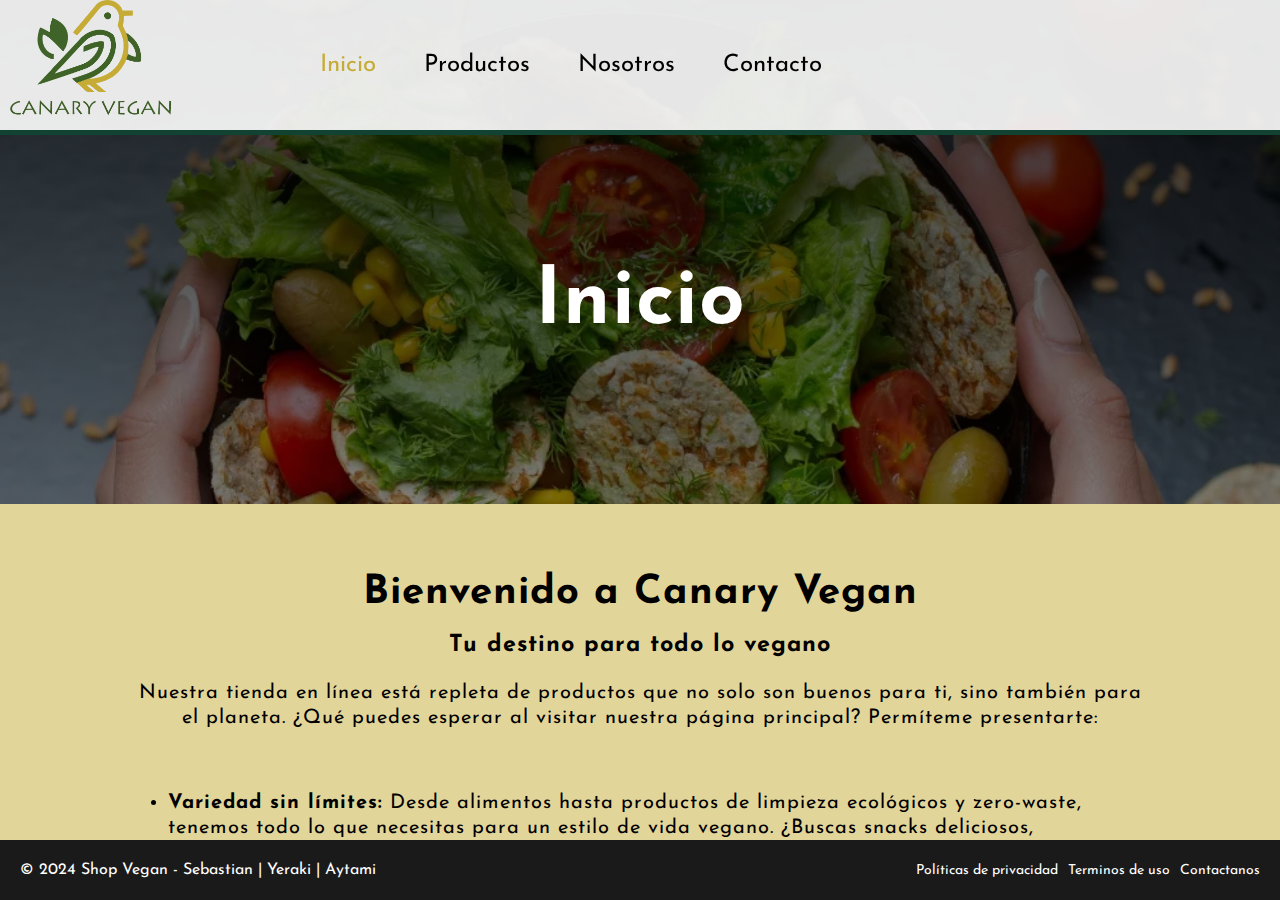
<file: index.html>
<!DOCTYPE html>
<html lang="en">

<head>
    <meta charset="UTF-8">
    <meta http-equiv="X-UA-Compatible" content="IE=edge">
    <meta name="viewport" content="width=device-width, initial-scale=1.0">
    <link rel="stylesheet" href="https://cdnjs.cloudflare.com/ajax/libs/font-awesome/4.7.0/css/font-awesome.min.css">

    <!-- CSS -->
    <link rel="stylesheet" href="./style/index.css">
    <!-- SCRIPT -->
    <script defer src="./src/index.js"></script>

    <title>Vegan Shop</title>


</head>

<body>
    <header>
        <div id="logo">
            <img src="./assets/header/logo.png" alt="logo">
            <!-- <img src="./assets/header/logo.webp" alt="logo"> -->
        </div>

        <div id="menu">
            <ul>
                <li><a href="./pages/home/home.html" target="iframe-content" class="enlace-activo">Inicio</a></li>
                <li><a href="./pages/shop/shop.html" target="iframe-content" id="productos">Productos</a></li>
                <li><a href="./pages/about/about.html" target="iframe-content">Nosotros</a></li>
                <li><a href="./pages/contact/contact.html" target="iframe-content">Contacto</a></li>
            </ul>
        </div>

        <div id="carro-compra">
            <span>0</span>
            <i class="fa fa-shopping-basket" aria-hidden="true"></i>
        </div>
    </header>

    <main>
        <section class="container">

            <!-- En esta parte utilizaremos iframe-->
            <iframe src="./pages/home/home.html" name="iframe-content" frameborder="0" height="100%" width="100%" title="Content"></iframe>

            <!-- 
            <div class="banner-principal">
                <h1>Inicio</h1>
            </div>
            <div class="content">
                <div class="descripcion">
                    <p>Lorem ipsum dolor sit amet consectetur adipisicing elit. Odit aliquid eveniet repellat odio adipisci laudantium molestiae earum, amet iste. Eum accusamus suscipit ullam reiciendis culpa, dolore, aspernatur iusto ea illo non itaque error neque tempore mollitia cupiditate tempora laudantium excepturi molestias maxime recusandae commodi ipsam hic nobis. At, aliquid maiores!</p>
                </div>
                <div class="list-products">
                    <div class="card-producto">
                        <div class="img-card-producto">
                            <img src="./assets/main/banner4.png" alt="">
                        </div>
                        <div class="info-card-producto">
                            <h3>Nombre producto</h3>
                            <p>Descripción</p>
                            
                        </div>
                        <div class="footer-card-producto">
                            <a href="">Ver más</a>
                        </div>
                    </div>
                    <div class="card-producto">
                        <div class="img-card-producto">
                            <img src="./assets/main/banner4.png" alt="">
                        </div>
                        <div class="info-card-producto">
                            <h3>Nombre producto</h3>
                            <p>Descripción</p>
                            
                        </div>
                        <div class="footer-card-producto">
                            <a href="">Ver más</a>
                        </div>
                    </div>
                    <div class="card-producto">
                        <div class="img-card-producto">
                            <img src="./assets/main/banner4.png" alt="">
                        </div>
                        <div class="info-card-producto">
                            <h3>Nombre producto</h3>
                            <p>Descripción</p>
                            
                        </div>
                        <div class="footer-card-producto">
                            <a href="">Ver más</a>
                        </div>
                    </div>
                    <div class="card-producto">
                        <div class="img-card-producto">
                            <img src="./assets/main/banner4.png" alt="">
                        </div>
                        <div class="info-card-producto">
                            <h3>Nombre producto</h3>
                            <p>Descripción</p>
                            
                        </div>
                        <div class="footer-card-producto">
                            <a href="">Ver más</a>
                        </div>
                    </div>
                    <div class="card-producto">
                        <div class="img-card-producto">
                            <img src="./assets/main/banner4.png" alt="">
                        </div>
                        <div class="info-card-producto">
                            <h3>Nombre producto</h3>
                            <p>Descripción</p>
                            
                        </div>
                        <div class="footer-card-producto">
                            <a href="">Ver más</a>
                        </div>
                    </div>
                </div>
            </div>
            <div class="banner-end">

            </div>
            -->
        </section>
    </main>
    <footer>
        <p>© 2024 Shop Vegan - <a href="https://github.com/naydy">Sebastian</a> | <a href="https://github.com/yeraki">Yeraki</a> | <a href="https://github.com/AytamiEugRod">Aytami</a></p>
        <div class="links">
            <a href="">Políticas de privacidad</a>
            <a href="">Terminos de uso</a>
            <a href="">Contactanos</a>
        </div>
    </footer>
</body>

</html>
</file>
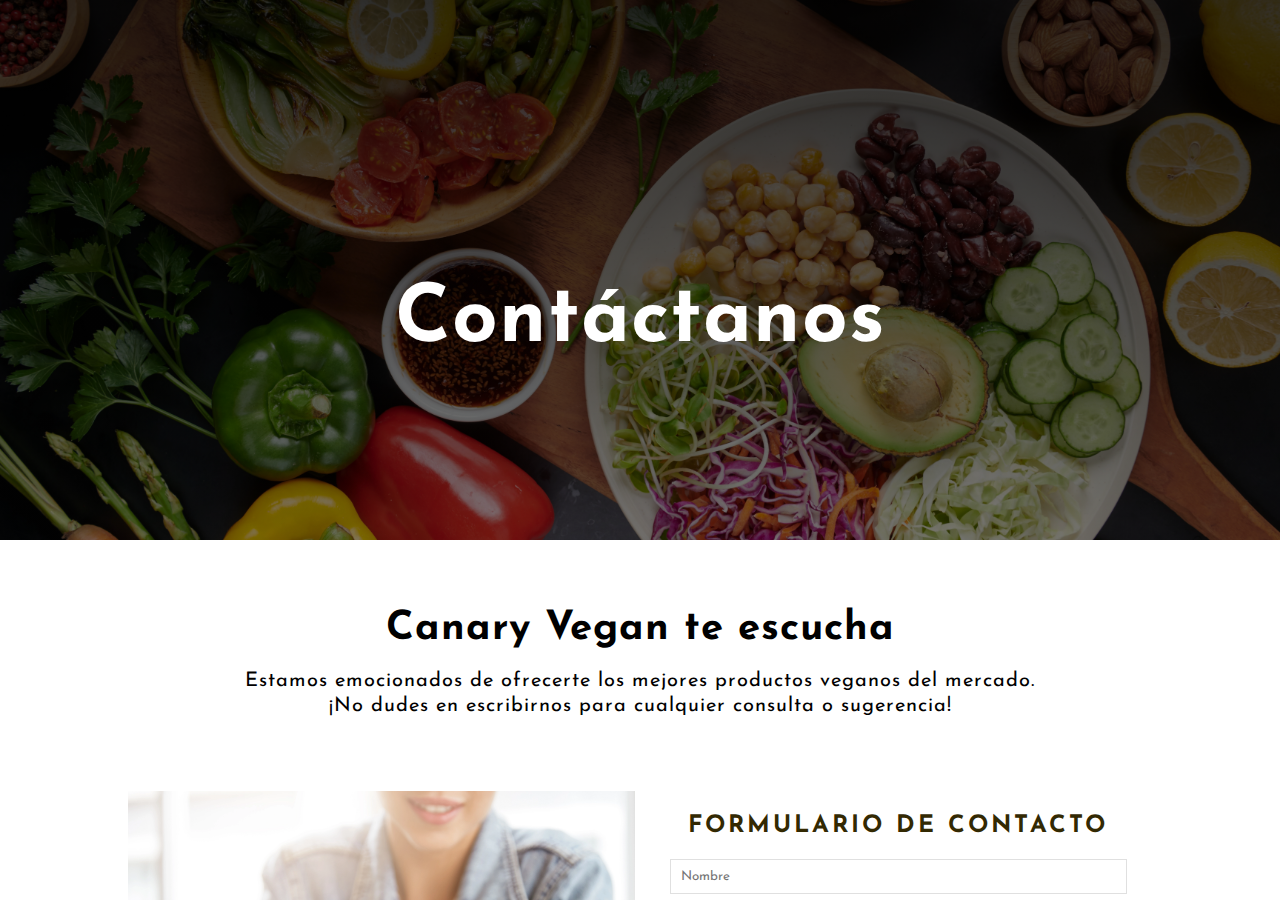
<file: pages/contact/contact.html>
<!DOCTYPE html>
<html lang="en">

<head>
    <meta charset="UTF-8">
    <meta name="viewport" content="width=device-width, initial-scale=1.0">
    <title>Document</title>

    <link rel="stylesheet" href="/style/contact/contact.css">
    <link rel="stylesheet" href="https://cdnjs.cloudflare.com/ajax/libs/font-awesome/4.7.0/css/font-awesome.min.css">
    <script defer src="/src/contact.js"></script>
    <script src="/src/index.js"></script>
</head>

<body>
    <div id="box">

        <div class="banner-principal">
            <h1>Contáctanos</h1>
        </div>
        <div class="content">

            <div class="descripcion">
                <h1 class="animate pop">Canary Vegan te escucha</h1>
                <p class="animate pop delay-1">Estamos emocionados de ofrecerte los mejores productos veganos del mercado. </p>
                <p class="animate pop delay-1">¡No dudes en escribirnos para cualquier consulta o sugerencia!</p>
            </div>
           
            <div class="form-Contact">
                <div class="img-contact">
                    <img class="image" src="/assets/contact/contacto1.webp" alt="">
                </div>
            <div class="wrapper">
                <h2>Formulario de Contacto</h2>
                <div id="error_message">
            
                </div>
                <form action="" id="myform" onsubmit="return validate();">
                    <div class="input_field">
                        <input type="text" placeholder="Nombre" id="name">
                    </div>
                    <div class="input_field">
                        <!-- <input type="text" placeholder="Subject" id="subject"> -->
                        <select id="motivo">
                            <option value="info" selected=true>Información de productos</option>
                            <option value="pedido">Incidencia con pedido</option>
                            <option value="factura">Incidencia con factura</option>
                            <option value="otro">Otro tipo de incidencia</option>
                        </select>
                    </div>
                    <div class="input_field">
                        <input type="text" placeholder="Teléfono" id="phone">
                    </div>
                    <div class="input_field">
                        <input type="text" placeholder="Email" id="email">
                    </div>
                    <div class="input_field">
                        <textarea placeholder="Mensaje" id="message"></textarea>
                    </div>
                    <div class="btn">
                        <input type="submit">
                    </div>
                </form>
            </div>
            </div>
            
        </div>
        <div class="banner-end">
            <div id="ubicacion-mapa">
                <iframe src="https://www.google.com/maps/embed?pb=!1m18!1m12!1m3!1d1511.9854477020538!2d-73.999057!3d40.71865719999999!2m3!1f0!2f0!3f0!3m2!1i1024!2i768!4f13.1!3m3!1m2!1s0x89c25989c2eefc67%3A0x82c42cfab57cda11!2sLily&#39;s%20Vegan%20Pantry!5e0!3m2!1ses!2ses!4v1710194930229!5m2!1ses!2ses" 
                width="100%" height="100%" style="border:0;" allowfullscreen="" loading="lazy" referrerpolicy="no-referrer-when-downgrade"></iframe>
            </div>
            <div id="redes-sociales">
                <a href="https://www.instagram.com/"><i class="fa fa-instagram" aria-hidden="true"></i> Instagram</a>
                <a href="https://twitter.com/?lang=es"><i class="fa fa-twitter" aria-hidden="true"></i> Twiter</a>
                <a href="https://www.facebook.com/?locale=es_ES"><i class="fa fa-facebook" aria-hidden="true"></i> Facebook</a>
            </div>
        </div>

    </div>
</body>

</html>
</file>
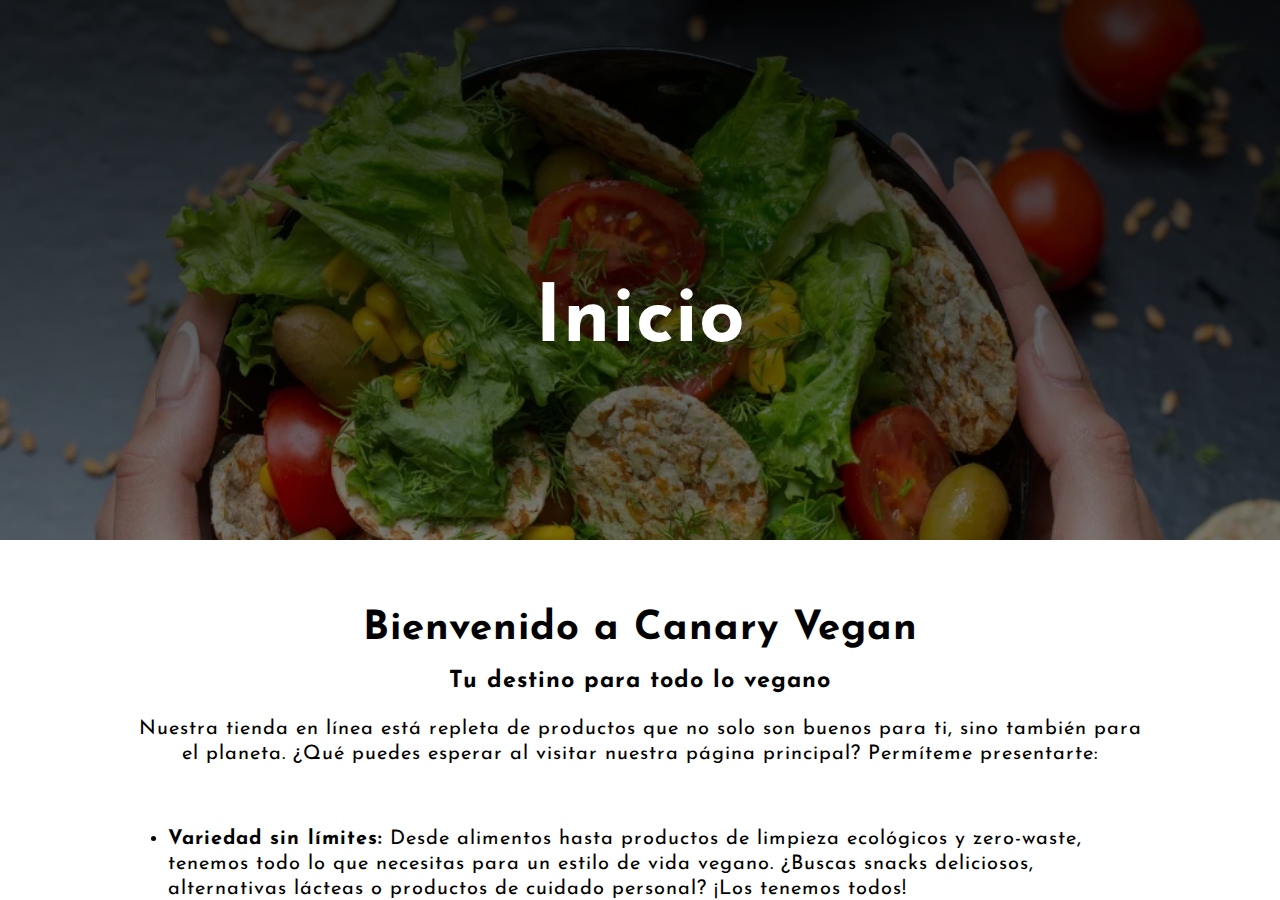
<file: pages/home/home.html>
<!DOCTYPE html>
<html lang="en">
<head>
    <meta charset="UTF-8">
    <meta name="viewport" content="width=device-width, initial-scale=1.0">
    <link rel="stylesheet" href="/style/home/home.css">
    <link rel="stylesheet" href="https://cdnjs.cloudflare.com/ajax/libs/font-awesome/4.7.0/css/font-awesome.min.css">
    <title>Inicio</title>
</head>
<body>
    <div id="home">

        <div class="banner-principal">
            <h1>Inicio</h1>
        </div>
        <div class="content">
            <div class="descripcion">
                <h1 class="animate pop">Bienvenido a Canary Vegan</h1>
                <h3 class="animate pop delay-1">Tu destino para todo lo vegano</h3>
                <p class="animate pop delay-2">Nuestra tienda en línea está repleta de productos que no solo son buenos para ti, sino también para el planeta. ¿Qué puedes esperar al visitar nuestra página principal? Permíteme presentarte:</p>
                <ul class="animate pop delay-2">
                    <li><strong>Variedad sin límites:</strong> Desde alimentos hasta productos de limpieza ecológicos y zero-waste, tenemos todo lo que necesitas para un estilo de vida vegano. ¿Buscas snacks deliciosos, alternativas lácteas o productos de cuidado personal? ¡Los tenemos todos!</li>
                    <li><strong>Precios asequibles:</strong> En <strong>Canary Vegan</strong>, creemos que la alimentación vegana no debería ser costosa. Por eso, ofrecemos productos a precios accesibles. Además, si gastas más de 89€, el envío estándar es gratis.</li>
                    <li><strong>Calidad garantizada:</strong> Seleccionamos cuidadosamente nuestros productos para asegurarnos de que cumplan con los estándares más altos. Desde vinos y quesos hasta chocolates y aceites, solo encontrarás lo mejor en nuestra tienda.</li>
                    <li><strong>Regalos por tu compra:</strong> ¿Quién no ama un regalo? Por cada compra, te llevas un obsequio. ¡Así que adelante, llena tu carrito y descubre el mundo vegano con nosotros!</li>
                    <li><strong>Atención al cliente excepcional:</strong> Nuestro equipo está aquí para ayudarte. Ya sea por teléfono o correo electrónico, estamos listos para resolver tus dudas y hacerte sentir bienvenido.</li>
                </ul>
                <p class="animate pop delay-2">Así que, ¿qué esperas? Explora <strong>Canary Vegan</strong>, encuentra tus productos favoritos y únete a la revolución vegana. ¡Tu cuerpo y el planeta te lo agradecerán! 🌱🛒</p>
            </div>
            <div class="descript-product light-descript-product animate pop delay-3">
                <div class="info-product">
                    <p>¡Descubre el Plenny Shake! Un batido completo y nutritivo que te ofrece 26 vitaminas y minerales esenciales en cada porción. Empacado con ingredientes naturales y veganos, este delicioso shake es la elección perfecta para una alimentación equilibrada y consciente. ¡Disfruta de un sabor inigualable y nutre tu cuerpo con cada sorbo! 🌱🥤</p>
                    <p>El paquete de Plenny Shake presenta ilustraciones y texto que indican que es 100% vegano, contiene 26 vitaminas y minerales esenciales y tiene sabor a pistacho. Colocado sobre un elegante plato verde, el batido se ve apetitoso y saludable. Los pistachos esparcidos alrededor añaden un toque crujiente y delicioso. ¿Estás listo para una experiencia nutricional completa? ¡Plenny Shake es la respuesta! 🌟🍀</p>
                </div>
                <div class="img-product">
                    <img src="/assets/home/producto-1.webp" alt="">
                </div>
            </div>
            <div class="descript-product dark-descript-product animate pop delay-3">
                <div class="img-product">
                    <img src="/assets/home/producto-2.webp" alt="">
                </div>
                <div class="info-product">
                    <p>Descubre la barra Plenny, una deliciosa combinación de sabor y nutrición diseñada para satisfacer tus antojos y necesidades nutricionales. Cada bocado te sumerge en un mundo donde el chocolate premium se encuentra con ingredientes saludables para crear una experiencia culinaria inolvidable. La textura suave y rica de la barra se complementa con trozos crujientes, ofreciendo un equilibrio perfecto entre sabor y textura. Empacado en una envoltura colorida que refleja la explosión de sabor en su interior, Plenny Bar es tu compañero ideal para esos días ajetreados. Es más que un snack; es una invitación a disfrutar de un momento indulgente sin comprometer tu bienestar. Con Plenny Bar, cada mordisco es una celebración del arte culinario, donde el sabor se encuentra con la función, prometiendo no solo satisfacer tu paladar sino también nutrir tu cuerpo. Únete a nosotros en este viaje sensorial y descubre cómo Plenny Bar redefine los límites del placer indulgente y la nutrición consciente.</p>
                </div>
            </div>
            <div class="descript-product light-descript-product animate pop delay-3">
                <div class="info-product">
                    <p>¡Descubre la revolución en comidas instantáneas con Plenny Pot! Este delicioso y nutritivo plato caliente se prepara en minutos, ofreciéndote una comida balanceada y llena de sabor. Con 20g de proteínas, 100% de tus necesidades diarias de vitaminas y minerales, y 26g de fibra, es la opción ideal para una alimentación rápida y saludable. La imagen muestra un apetitoso plato de comida al lado del empaque vibrante de Plenny Pot, rodeado por ingredientes frescos que resaltan la calidad y frescura que te espera dentro de cada paquete. El colorido diseño del empaque no solo atrae tu atención sino que refleja la explosión de sabores naturales contenidos en cada bocado. Ya sea para una comida rápida durante un día ajetreado o un complemento nutritivo después del gimnasio, Plenny Pot es tu aliado perfecto para mantenerte energizado, satisfecho y enfocado en tus objetivos. ¡No esperes más! Dale a tu cuerpo lo que se merece con Plenny Pot.</p>
                </div>
                <div class="img-product">
                    <img src="/assets/home/producto-3.webp" alt="">
                </div>
            </div>
            <div class="descript-product dark-descript-product animate pop delay-3">
                <div class="img-product">
                    <img src="/assets/home/producto-4.webp" alt="">
                </div>
                <div class="info-product">
                    <p>¡Descubre un mundo de indulgencia con Ben & Jerry’s! Presentamos nuestros sabores Cookie Dough y Chocolate Fudge Brownie, cada uno una obra maestra helada, creada para deleitar tus sentidos. Cookie Dough es una mezcla celestial de vainilla suave, trozos de galleta y chispas de chocolate que te transportarán a un paraíso dulce con cada cucharada. Por otro lado, Chocolate Fudge Brownie es la combinación perfecta de chocolate intenso y brownies jugosos que satisfará tus antojos más profundos. Cada pote está lleno hasta el borde con ingredientes de calidad, garantizando una experiencia inolvidable en cada bocado. Así que toma una cuchara, sumérgete en la cremosidad incomparable y deja que Ben & Jerry’s transforme tu momento de postre en una aventura extraordinaria.</p>
                </div>
            </div>
        </div>
        <div class="banner-end">
            <div id="ubicacion-mapa">
                <iframe src="https://www.google.com/maps/embed?pb=!1m18!1m12!1m3!1d1511.9854477020538!2d-73.999057!3d40.71865719999999!2m3!1f0!2f0!3f0!3m2!1i1024!2i768!4f13.1!3m3!1m2!1s0x89c25989c2eefc67%3A0x82c42cfab57cda11!2sLily&#39;s%20Vegan%20Pantry!5e0!3m2!1ses!2ses!4v1710194930229!5m2!1ses!2ses" 
                width="100%" height="100%" style="border:0;" allowfullscreen="" loading="lazy" referrerpolicy="no-referrer-when-downgrade"></iframe>
            </div>
            <div id="redes-sociales">
                <a href="https://www.instagram.com/"><i class="fa fa-instagram" aria-hidden="true"></i> Instagram</a>
                <a href="https://twitter.com/?lang=es"><i class="fa fa-twitter" aria-hidden="true"></i> Twiter</a>
                <a href="https://www.facebook.com/?locale=es_ES"><i class="fa fa-facebook" aria-hidden="true"></i> Facebook</a>
            </div>
        </div>
    
    </div>
</body>
</html>
</file>
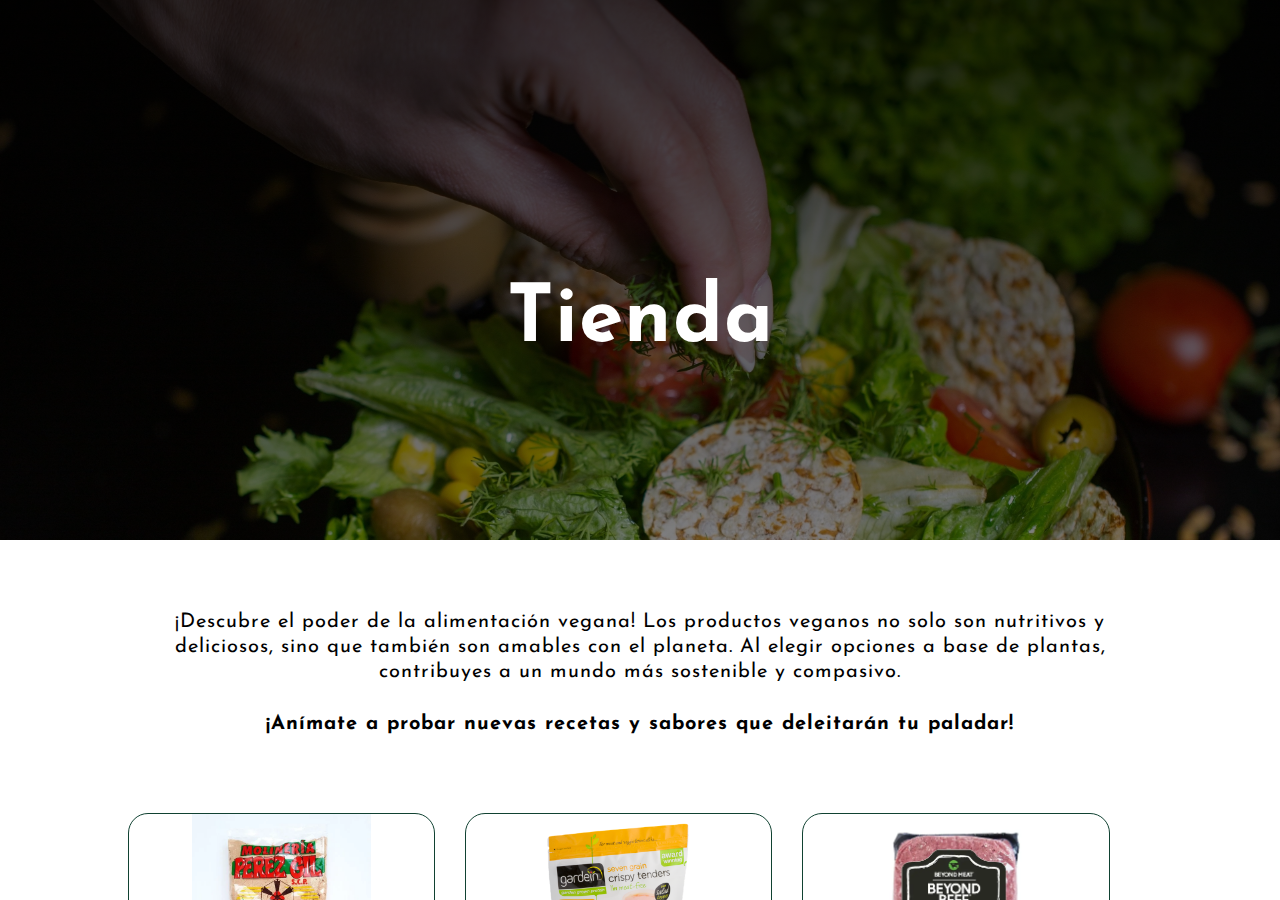
<file: pages/shop/shop.html>
<!DOCTYPE html>
<html lang="en">
<head>
    <meta charset="UTF-8">
    <meta name="viewport" content="width=device-width, initial-scale=1.0">
    <link rel="stylesheet" href="https://cdnjs.cloudflare.com/ajax/libs/font-awesome/4.7.0/css/font-awesome.min.css">
    <link rel="stylesheet" href="/style/shop/shop.css">

    <script defer src="/src/shop.js"></script>

    <title>Document</title>

</head>
<body>
    <div id="shop">

        <div class="banner-principal">
            <h1>Tienda</h1>
        </div>
        <div class="content">
            <div class="descripcion">
                <p>¡Descubre el poder de la alimentación vegana! Los productos veganos no solo son nutritivos y deliciosos, sino que
                también son amables con el planeta. Al elegir opciones a base de plantas, contribuyes a un mundo más sostenible y
                compasivo. 
            </p>
                <h4>¡Anímate a probar nuevas recetas y sabores que deleitarán tu paladar! </h4>
            </div>

           
            <div class="list-products"></div>

            <div id="moval-cart" class="desactivo">
                <div id="background-cart"></div>
                <div class="cart">
                    <div class="cart-header">
                        <h3>Carro</h3>
                        <!-- <p class="noOfItems">0 items</p> -->
                    </div>
                    <!-- <hr noshade="true" size="1px" /> -->
                    <p id="no-items-carro">No hay elementos en el carro</p>
                    <div class="cart-items">
                        
                    </div>
                    <!-- <hr noshade="true" size="1px" /> -->
                    <div class="cart-footer cart-header">
                        <p><strong>Total</strong> <span class="total">0€</span></p>
                        
                    </div>

                    <form name="from" action="https://sis-t.redsys.es:25443/sis/realizarPago" method="POST" target="_blank">
                        <input type="hidden" name="Ds_SignatureVersion" value="HMAC_SHA256_V1"/>
                        <input type="hidden" name="Ds_MerchantParameters" value="
                            [base64]"/>
                        <input type="hidden" name="Ds_Signature" value="PqV2+SF6asdasMjXasKJRTh3UIYya1hmU/igHkzhC+R="/>	

                        <button type="button" class="buy-btn disabled">Comprar</button>
                    </form>
                </div>
            </div>
            
            
        </div>
        <div class="banner-end">
            <div id="ubicacion-mapa">
                <iframe src="https://www.google.com/maps/embed?pb=!1m18!1m12!1m3!1d1511.9854477020538!2d-73.999057!3d40.71865719999999!2m3!1f0!2f0!3f0!3m2!1i1024!2i768!4f13.1!3m3!1m2!1s0x89c25989c2eefc67%3A0x82c42cfab57cda11!2sLily&#39;s%20Vegan%20Pantry!5e0!3m2!1ses!2ses!4v1710194930229!5m2!1ses!2ses" 
                width="100%" height="100%" style="border:0;" allowfullscreen="" loading="lazy" referrerpolicy="no-referrer-when-downgrade"></iframe>
            </div>
            <div id="redes-sociales">
                <a href="https://www.instagram.com/"><i class="fa fa-instagram" aria-hidden="true"></i> Instagram</a>
                <a href="https://twitter.com/?lang=es"><i class="fa fa-twitter" aria-hidden="true"></i> Twiter</a>
                <a href="https://www.facebook.com/?locale=es_ES"><i class="fa fa-facebook" aria-hidden="true"></i> Facebook</a>
            </div>
        </div>
    
    </div>
</body>
</html>
</file>
<file: style/index.css>
@import url("https://fonts.googleapis.com/css?family=Josefin+Sans");

*{
    box-sizing: border-box;
    /* font-family: sans-serif; */
    font-family: "Josefin Sans", sans-serif;
}
body{
    /* height: 100vh; */
    /* width: 100vw; */
    margin: 0;
}

header{
    /* max-height: 200px; */
    width: 100%;
    border-bottom: 5px solid #114232;
    height: 15%;

    display: flex;
    align-items: center;
    column-gap: 10%;

    position: fixed;
    top: 0;
    left: 0;
    background: rgb(255 255 255 / 90%);
    z-index: 1;
}
header div#logo{
    height: 100%;
    /* width: 100px; */
    width: 20%;
}
header div#logo img{
    object-fit: contain;
    height: 100%;
    width: 100%;
}
header div#menu{
    width: 100%;
    font-size: 1.5rem;
}
header div#menu ul{
    margin: 0;
    padding: 0;
    list-style: none;

    display: flex;
    column-gap: 5%;
    height: 100%;
    align-items: center;
}
header div#menu ul li{
    transition: transform 0.5s;
}
header div#menu ul li:hover{
    transform: scale(1.2);
}
header div#menu ul li a{
    /* color: #114232; */
    color: #000;
    text-decoration: none;
    /* font-size: 22px; */
}
header div#menu ul li:hover a:hover{
    /* color: #7fcc2b; */
    /* color: #406329; */
    color: #c6ac36;
    /* text-decoration: underline; */
}
header div#menu ul li a.enlace-activo{
    /* color: #7fcc2b; */
    /* color: #406329; */
    color: #c6ac36;

}

header div#carro-compra{
    /* height: 100%; */
    width: 85px;
    display: flex;
    align-items: center;
    justify-content: flex-start;
    font-size: 20px;

    display: none;

    /* position: relative; */
    position: absolute;
    right: 30px;
    cursor: pointer;
}
header div#carro-compra:hover i{
    animation: tiembla 0.2s;
}
header div#carro-compra span{
    position: absolute;
    top: -10px;
    left: 15px;
    font-size: 12px;

    padding: 2px;
    border: 1px solid;
    border-radius: 100%;
    background: #fff;
    height: 15px;
    width: 15px;
    display: flex;
    align-items: center;
    justify-content: center;
}

.tiembla{
    animation: tiembla 0.2s;
}

@keyframes tiembla{
    0%  { transform:rotateZ(0deg); }
    25%  { transform:rotateZ(10deg); }
    50% { transform:rotateZ( 0deg); }
    75% { transform:rotateZ( -10deg); }
    100%{ transform:rotateZ( 0deg); }
}

main{
    width: 100%;
    /* height: calc(100vh - 100px - 60px); */
    /* height: 100%; */
    height: calc(100vh - 60px);
    /* margin-top: 100px; */
    /* padding-top: 8%; */

    display: flex;

    /* background-color: #DAF7A6; */
    background-color: rgb(198 172 54 / 50%);
}
main section.container{
    width: 100%;
    height: 100%;

    /* overflow-y: auto; */
}
main section.container div.banner-principal{
    width: 100%;
    /* height: 70%; */
    height: 60vh;

    padding-top: 8%;
    background-image: url('/assets/main/banner3.webp');

    display: flex;
    align-items: center;
    justify-content: center;
    font-size: 2.5rem;
}
main section.container div.content{
    width: 100%;
    padding: 50px 10%;
    text-align: center;
}
main section.container div.content div.list-products{
    display: flex;
    flex-wrap: wrap;
    padding: 50px 0;

    gap: 30px;
}
main section.container div.content div.list-products div.card-producto{
    /* flex-basis: 30%; */
    /* flex-basis: 300px; */
    flex-basis: 280px;
    background-color: #fff;
    /* padding: 20px; */
    border-radius: 20px;
    overflow: hidden;
    height: 400px;
    border: 1px solid #114232;
    transition: 0.4s;

    display: flex;
    flex-direction: column;
    justify-content: space-between;
}
main section.container div.content div.list-products div.card-producto:hover{
    box-shadow: 5px 5px 10px #114232;
    transform: translate(-5px, -5px);
}
main section.container div.content div.list-products div.card-producto div.img-card-producto{
    height: 50%;
    width: 100%;
}
main section.container div.content div.list-products div.card-producto div.img-card-producto img{
    width: 100%;
    height: 100%;
    object-fit: cover;
}
main section.container div.content div.list-products div.card-producto div.info-card-producto{
    padding: 20px;
    flex-grow: 1;
}
main section.container div.content div.list-products div.card-producto div.footer-card-producto{
    height: 15%;
    background-color: #000;
    display: flex;
    align-items: center;
    justify-content: center;
}
main section.container div.content div.list-products div.card-producto div.footer-card-producto a{
    color: #FFF;
    text-decoration: none;
    font-size: 16px;
    transition: 0.3s;
}
main section.container div.content div.list-products div.card-producto div.footer-card-producto a:hover{
    transform: scale(1.1);
}
main section.container div.content div.list-products div.card-producto div.footer-card-producto a:active{
    transform: scale(1);
}
main section.container div.banner-end{
    width: 100%;
    height: 50vh;
    /* padding-top: 8%; */
    background-image: url(/assets/main/banner4.png);
    background-size: contain;
}




/* aside{
    height: 100%;
    max-width: 150px;
    width: 30%;

    border-right: 1px solid;

    background-color: lightcoral;
}
aside h3{
    text-align: center;
}
aside ul{
    margin: 0;
    padding: 0;
    list-style: none;
}
aside ul li{
    padding: 10px 10px 10px 20px;
}
aside ul li a{
    color: #000;
    text-decoration: none;
} */



footer{
    width: 100%;
    height: 60px;

    background-color: #1a1a1a;
    color: #FFF;

    display: flex;
    align-items: center;

    justify-content: space-between;
    padding: 0 20px;
}
footer a{
    color: #fff;
    text-decoration: none;
}
footer div.links{
    display: flex;
    gap: 10px;
}
footer div.links a{
    color: #FFF;
    font-size: 14px;
    text-decoration: none;
}
footer div.links a:hover{
    text-decoration: underline;
}
</file>
<file: style/contact/contact.css>
@import url("https://fonts.googleapis.com/css?family=Josefin+Sans");

* {
    box-sizing: border-box;
    /* font-family: "Segoe UI", Tahoma, Geneva, Verdana, sans-serif; */
    /* font-family: Arial, Helvetica, sans-serif; */
    font-family: "Josefin Sans", sans-serif;
}
html, body{
    height: 100%;
    width: 100%;
}
body{
    margin: 0;
    padding: 0;
}

div#box{
    height: 100%;
    width: 100%;
    overflow-y: auto;

    letter-spacing: 1px;
    line-height: 25px;
    font-family: sans-serif;
}
div#box div.banner-principal{
    width: 100%;
    height: 60vh;

    padding-top: 8%;
    background-image: linear-gradient(rgba(0, 0, 0, 0.8), rgba(0, 0, 0, 0.5)), url("/assets/main/banner6.webp");
    color: #FFF;

    background-size: cover;
    background-position: bottom;

    display: flex;
    align-items: center;
    justify-content: center;
    font-size: 2.5rem;
}
div#box div.content{
    /* width: 100%; */
    padding: 50px 10%;
    text-align: center;
}
div#box div.banner-end{
    /* width: 100%; */
    height: 50vh;
    /* padding-top: 8%; */
    background-image: linear-gradient(rgba(0, 0, 0, 0.5), rgba(0, 0, 0, 0.8)), url(/assets/main/banner4.png);
    background-size: contain;

    background-color: rgb(0 0 0 / 60%);

    display: flex;
    gap: 10px;

    padding: 20px;
}
div#box div.banner-end div#ubicacion-mapa{
    flex-basis: 70%;
}
div#box div.banner-end div#redes-sociales{
    display: flex;
    flex-direction: column;
    color: #fff;
    gap: 15px;
}
div#box div.banner-end div#redes-sociales a{
    font-size: 24px;
    color: #fff;
    font-weight: bold;
    text-decoration: none;
}

div#imgTeam img {
    border-radius: 50%;
    width: 10%;
    margin-right: 50px;
}

.animate {
    animation-duration: 0.5s;
    animation-name: animate-fade;
    animation-delay: 0.5s;
    animation-fill-mode: backwards;
}

@keyframes animate-fade {
    0% {
        opacity: 0;
    }

    100% {
        opacity: 1;
    }
}

.animate.pop {
    animation-name: animate-pop;
    animation-timing-function: cubic-bezier(.26, .53, .74, 1.48);
}

@keyframes animate-pop {
    0% {
        opacity: 0;
        transform: scale(0.5, 0.5);
    }

    100% {
        opacity: 1;
        transform: scale(1, 1);
    }
}

.delay-1 {
    animation-delay: 0.6s;
}

.delay-2 {
    animation-delay: 0.7s;
}

.delay-3 {
    animation-delay: 0.8s;
}

.wrapper {
    width: 100%;
    background: #fff;
    padding: 25px;
    border-radius: 5px;
    /* box-shadow: 4px 4px 2px rgba(254, 236, 164, 1); */

    flex-basis: 50%;
    flex-grow: 1;
    height: 100%;
}

div#box input[type=button] {
    background-color: #04AA6D;
    color: white;
    padding: 12px 20px;
    border: none;
    border-radius: 4px;
    cursor: pointer;
}

div#box input[type=button]:hover {
    background-color: #45a049;
}

div#box .container {
    border-radius: 5px;
    background-color: #b3d0c6;
    padding: 20px;
    width: 100%;
    text-align: left;
}
div#box div.descripcion{
    text-align: center;
}
div#box div.content div.descripcion {
    padding: 0 0 50px;
    font-size: 20px;
}
div#box div.descripcion p{
    margin: 0;
}

/* Añadido por Sebas */
.wrapper h2 {
    text-align: center;
    margin-bottom: 20px;
    text-transform: uppercase;
    letter-spacing: 3px;
    color: #332902;
}

.wrapper .input_field {
    margin-bottom: 10px;
}

.wrapper .input_field input[type="text"],
.wrapper textarea,
.wrapper select {
    border: 1px solid #e0e0e0;
    width: 100%;
    padding: 10px;
}

.wrapper textarea {
    resize: none;
    height: 80px;
}

.wrapper .btn input[type="submit"] {
    border: 0px;
    margin-top: 15px;
    padding: 10px;
    text-align: center;
    width: 100%;
    background: #569a4d;
    color: #fcfbf7;
    text-transform: uppercase;
    letter-spacing: 5px;
    font-weight: bold;
    border-radius: 25px;
    cursor: pointer;
}

#error_message {
    margin-bottom: 20px;
    background: #fe8b8e;
    padding: 0px;
    text-align: center;
    font-size: 14px;
    transition: all 0.5s ease;
}

/***********************************/

.form-Contact{
    display: flex;
    justify-content: center;
    align-items: center;
    gap: 10px;
}

.img-contact{
    display: flex;
    flex-wrap: nowrap;
    justify-content: center;
    align-items: center;

    flex-basis: 50%;
    flex-grow: 1;

}

.img-contact img{
    width: 100%;
    height: 100%;
    object-fit: contain;
}
</file>
<file: style/home/home.css>
@import url("https://fonts.googleapis.com/css?family=Josefin+Sans");

* {
    box-sizing: border-box;
    /* font-family: "Segoe UI", Tahoma, Geneva, Verdana, sans-serif; */
    font-family: "Josefin Sans", sans-serif;
}
html, body{
    height: 100%;
    width: 100%;
}
body{
    margin: 0;
    padding: 0;
}

div#home{
    height: 100%;
    width: 100%;
    overflow-y: auto;

    letter-spacing: 1px;
    line-height: 25px;
    /* font-family: sans-serif; */
}

div#home div.banner-principal{
    width: 100%;
    height: 60vh;

    padding-top: 8%;
    background-image: linear-gradient(rgba(0, 0, 0, 0.8), rgba(0, 0, 0, 0.5)), url("/assets/main/banner5.png");
    /* background-image: linear-gradient(rgba(0, 0, 0, 0.8), rgba(0, 0, 0, 0.5)), url("/assets/main/banner3.webp"); */
    color: #FFF;

    background-size: cover;
    background-position: bottom;

    display: flex;
    align-items: center;
    justify-content: center;
    font-size: 2.5rem;
}

div#home div.content{
    /* padding: 50px 10%; */
    padding-bottom: 100px;
    text-align: center;
}
div#home div.content div.descripcion{
    padding: 50px 10%;
    font-size: 20px;
}
div#home div.content div.descripcion ul{
    text-align: left;
    margin: 60px 0;
}

div#home div.content div.descript-product{
    display: flex;
    min-height: 400px;
    gap: 30px;
    /* padding: 50px 30px; */

    /* padding: 50px 10%; */
    filter: sepia(1);
    transition: 0.5s;
}
div#home div.content div.descript-product:hover{
    filter: sepia(0);
}
div#home div.content div.descript-product.light-descript-product{
    background-color: rgb(255 255 255 / 70%);
    padding: 50px 3% 50px 10%;
}
div#home div.content div.descript-product.light-descript-product>div.info-product>p{
    text-align: right;
}
div#home div.content div.descript-product.dark-descript-product{
    background-color: rgb(0 0 0 / 50%);
    padding: 50px 10% 50px 3%;
    color: #f6f2d6;
}
div#home div.content div.descript-product.dark-descript-product>div.info-product>p{
    text-align: left;
}
div#home div.content div.descript-product>div.info-product{
    display: flex;
    flex-direction: column;
    justify-content: center;
    font-size: 20px;

    flex-basis: 60%;
    flex-grow: 1;
}
div#home div.content div.descript-product>div.img-product{
    flex-basis: 30%;
    /* height: 100%; */
}
div#home div.content div.descript-product>div.img-product>img{
    width: 100%;
    height: 100%;
    object-fit: cover;
}

div#home div.banner-end{
    /* width: 100%; */
    height: 50vh;
    /* padding-top: 8%; */
    background-image: linear-gradient(rgba(0, 0, 0, 0.5), rgba(0, 0, 0, 0.8)), url(/assets/main/banner4.png);
    background-size: contain;

    background-color: rgb(0 0 0 / 60%);

    display: flex;
    gap: 10px;

    padding: 20px;
}
div#home div.banner-end div#ubicacion-mapa{
    flex-basis: 70%;
}
div#home div.banner-end div#redes-sociales{
    display: flex;
    flex-direction: column;
    color: #fff;
    gap: 15px;
}
div#home div.banner-end div#redes-sociales a{
    font-size: 24px;
    color: #fff;
    font-weight: bold;
    text-decoration: none;
}

div#imgTeam img {
    border-radius: 50%;
    width: 10%;
    margin-right: 50px;
}

.animate {
    animation-duration: 0.5s;
    animation-name: animate-fade;
    animation-delay: 0.5s;
    animation-fill-mode: backwards;
}

@keyframes animate-fade {
    0% {
        opacity: 0;
    }

    100% {
        opacity: 1;
    }
}


.animate.pop {
    animation-name: animate-pop;
    animation-timing-function: cubic-bezier(.26, .53, .74, 1.48);
}

@keyframes animate-pop {
    0% {
        opacity: 0;
        transform: scale(0.5, 0.5);
    }

    100% {
        opacity: 1;
        transform: scale(1, 1);
    }
}


.delay-1 {
    animation-delay: 0.6s;
}

.delay-2 {
    animation-delay: 0.7s;
}

.delay-3 {
    animation-delay: 0.8s;
}
</file>
<file: style/shop/shop.css>
@import url("https://fonts.googleapis.com/css?family=Josefin+Sans");

* {
    box-sizing: border-box;
    /* font-family: "Segoe UI", Tahoma, Geneva, Verdana, sans-serif; */
    font-family: "Josefin Sans", sans-serif;
}
html, body{
    height: 100%;
    width: 100%;
}
body{
    margin: 0;
    padding: 0;
}

div#shop{
    height: 100%;
    width: 100%;
    overflow-y: auto;

    letter-spacing: 1px;
    line-height: 25px;
    /* font-family: sans-serif; */
}

div#shop div.banner-principal{
    width: 100%;
    height: 60vh;

    padding-top: 8%;
    background-image: linear-gradient(rgba(0, 0, 0, 0.8), rgba(0, 0, 0, 0.5)), url("/assets/main/banner7.webp");
    color: #FFF;

    background-size: cover;
    background-position: bottom;

    display: flex;
    align-items: center;
    justify-content: center;
    font-size: 2.5rem;
}
div#shop div.content{
    padding: 50px 10%;
    text-align: center;
}
div#shop div.content div.descripcion{
    font-size: 20px;
}
div#shop div.content div.list-products{
    display: flex;
    flex-wrap: wrap;
    padding: 50px 0;

    gap: 30px;
}
div#shop div.content div.list-products div.product-card{
    flex-basis: 30%;
    /* flex-basis: 300px; */
    /* flex-basis: 280px; */
    background-color: #fff;
    /* padding: 20px; */
    border-radius: 20px;
    overflow: hidden;
    height: 450px;
    border: 1px solid #114232;
    transition: 0.4s;

    display: flex;
    flex-direction: column;
    justify-content: space-between;
}
div#shop div.content div.list-products div.product-card:hover{
    box-shadow: 5px 5px 10px #675815;
    /* box-shadow: 5px 5px 10px #114232; */
    transform: translate(-5px, -5px);
}
div#shop div.content div.list-products div.product-card div.img-product-card{
    max-height: 40%;
    height: 100%;
    width: 100%;
}
div#shop div.content div.list-products div.product-card div.img-product-card img{
    width: 100%;
    height: 100%;
    object-fit: contain;
}
div#shop div.content div.list-products div.product-card div.info-product-card{
    padding: 20px;
    flex-grow: 1;
}
div#shop div.content div.list-products div.product-card div.footer-product-card{
    height: 15%;
    background-color: #000;
    display: flex;
    align-items: center;
    justify-content: center;
}
div#shop div.content div.list-products div.product-card div.footer-product-card button{
    color: #FFF;
    text-decoration: none;
    font-size: 16px;
    transition: 0.3s;

    background: none;
    border: none;
    cursor: pointer;
}
div#shop div.content div.list-products div.product-card div.footer-product-card button:hover{
    transform: scale(1.1);
}
div#shop div.content div.list-products div.product-card div.footer-product-card button:active{
    transform: scale(1);
}
div#shop div.banner-end{
    /* width: 100%; */
    height: 50vh;
    /* padding-top: 8%; */
    background-image: linear-gradient(rgba(0, 0, 0, 0.5), rgba(0, 0, 0, 0.8)), url(/assets/main/banner4.png);
    background-size: contain;

    background-color: rgb(0 0 0 / 60%);

    display: flex;
    gap: 10px;

    padding: 20px;
}
div#shop div.banner-end div#ubicacion-mapa{
    flex-basis: 70%;
}
div#shop div.banner-end div#redes-sociales{
    display: flex;
    flex-direction: column;
    color: #fff;
    gap: 15px;
}
div#shop div.banner-end div#redes-sociales a{
    font-size: 24px;
    color: #fff;
    font-weight: bold;
    text-decoration: none;
}

/* CARRO */
div#shop div#moval-cart.desactivo{
    display: none;
}
div#shop div#moval-cart{
    position: absolute;
    top: 0;
    right: 0;
    height: 100%;
    width: 100%;
    background: rgb(16 16 16 / 80%);

    display: flex;
    justify-content: flex-end;
}
div#shop div#moval-cart #background-cart{
    width: 100%;
    height: 100%;
}
div#shop div#moval-cart div.cart{
    padding: 8% 10px 0;
    height: 100%;
    width: 20%;
    background: rgb(255 255 255 / 90%);
}
div#shop div#moval-cart div.cart div.cart-item{
    width: 100%;
    display: flex;
    flex-wrap: wrap;
    justify-content: space-between;
    align-items: center;

    position: relative;
    border-bottom: 1px solid rgb(203, 203, 203);
    padding: 15px 0;
    margin-bottom: 10px;
}
div#shop div#moval-cart div.cart div.cart-item .details{
    display: flex;
    justify-content: space-between;
    width: 100%;
}
div#shop div#moval-cart div.cart div.cart-item .details>div:first-child{
    display: flex;
    align-items: center;
    flex-direction: column;
    width: 70%;
}
div#shop div#moval-cart div.cart div.cart-item .details div p{
    margin: 0;
}
div#shop div#moval-cart div.cart div.cart-item .details>div.cart-detail{
    display: flex;
    align-items: center;
}
div#shop div#moval-cart div.cart div.cart-item .mid {
    display: flex;
    align-items: center;
    background: #fff;
    border: 1px solid rgb(203, 203, 203);
}

div#shop div#moval-cart div.cart div.cart-item .mid button {
    border: none;
    font-size: 1.3rem;
    background: none;
    width: 20px;
    cursor: pointer;

    display: flex;
    align-items: center;
    justify-content: center;
}

div#shop div#moval-cart div.cart div.cart-item .mid p {
    /* padding: 0.3rem 0.5rem;
    background-color: rgb(203, 203, 203);
    border-radius: 0.3rem;
    margin: 0 0.5rem; */
    padding: 0 5px;
    border-color: rgb(203, 203, 203);
    border-width: 0 1px;
    border-style: solid;
    height: 100%;
}
div#shop div#moval-cart div.cart div.cart-item button.delete-product{
    position: absolute;
    top: 0px;
    right: 0;
    background: none;
    border: none;
    padding: 0 10px;
    cursor: pointer;
}

div#shop div#moval-cart div.cart .buy-btn {
    width: 100%;
    padding: 0.8rem 0;
    margin: 0;
    margin-top: 1.5rem;
    border-radius: 0.2rem;

    background: #000;
    color: #fff;

    cursor: pointer;
    transition: 0.4s;
}
div#shop div#moval-cart div.cart .buy-btn:hover{
    transform: scale(1.04);
}
div#shop div#moval-cart div.cart .buy-btn.disabled{
    filter: brightness(0.5);
}
div#shop div#moval-cart div.cart .buy-btn.disabled{
    transform: scale(1);
    cursor: no-drop;
}

@media only screen and (min-width: 1920px) {
    div#shop div.content div.list-products div.product-card{
        flex-basis: 23%;
    }
}


/**********************/
/* * {
    margin: 0;
    padding: 0;
    box-sizing: border-box;
    font-family: "Segoe UI", Tahoma, Geneva, Verdana, sans-serif;
} */



.result {
    display: flex;
    flex-wrap: wrap;
}


/* .cart-header {
    display: flex;
    justify-content: space-between;
} */

hr {
    color: gray;
    margin: 0.5rem 0;
}

.cart-items {
    margin: 1rem 0;
}

/* .cart-item {
    display: flex;
    justify-content: space-between;
    align-items: center;
    border-radius: 1rem;
    border: 1px solid rgb(203, 203, 203);
    padding: 0rem 1rem;
    margin: 0.3rem 0;
} */

/* .cart-detail {
    display: flex;
    align-items: center;
    width: 60%;
    justify-content: space-between;
} */

/* .mid {
    display: flex;
    align-items: center;
}

.mid button {
    font-size: 2rem;
    font-weight: 600;
    padding: 0;
    background-color: white;
    color: gray;
}

.mid p {
    padding: 0.3rem 0.5rem;
    background-color: rgb(203, 203, 203);
    border-radius: 0.3rem;
    margin: 0 0.5rem;
} */

/* .buy-btn {
    width: 100%;
    padding: 0.8rem 0;
    margin: 0;
    margin-top: 1.5rem;
    border-radius: 0.2rem;
} */

/* .footer {
    text-align: center;
    padding: 3rem 0 1rem 0;
} */


@media screen and (max-width: 1150px) {
    /* .product-card {
        width: 100%;
    }

    .result {
        display: flex;
        flex-wrap: wrap;
    } */

    .cart {
        min-width: 30%;
    }
}

@media screen and (max-width: 850px) {
    /* .body {
        display: flex;
        flex-direction: column;
        align-items: center;
        justify-content: center;
    }

    .container {
        width: 100%;
        padding: 2rem;
    }

    .cart {
        padding: 2rem;
        width: 100%;
    } */
}
</file>
